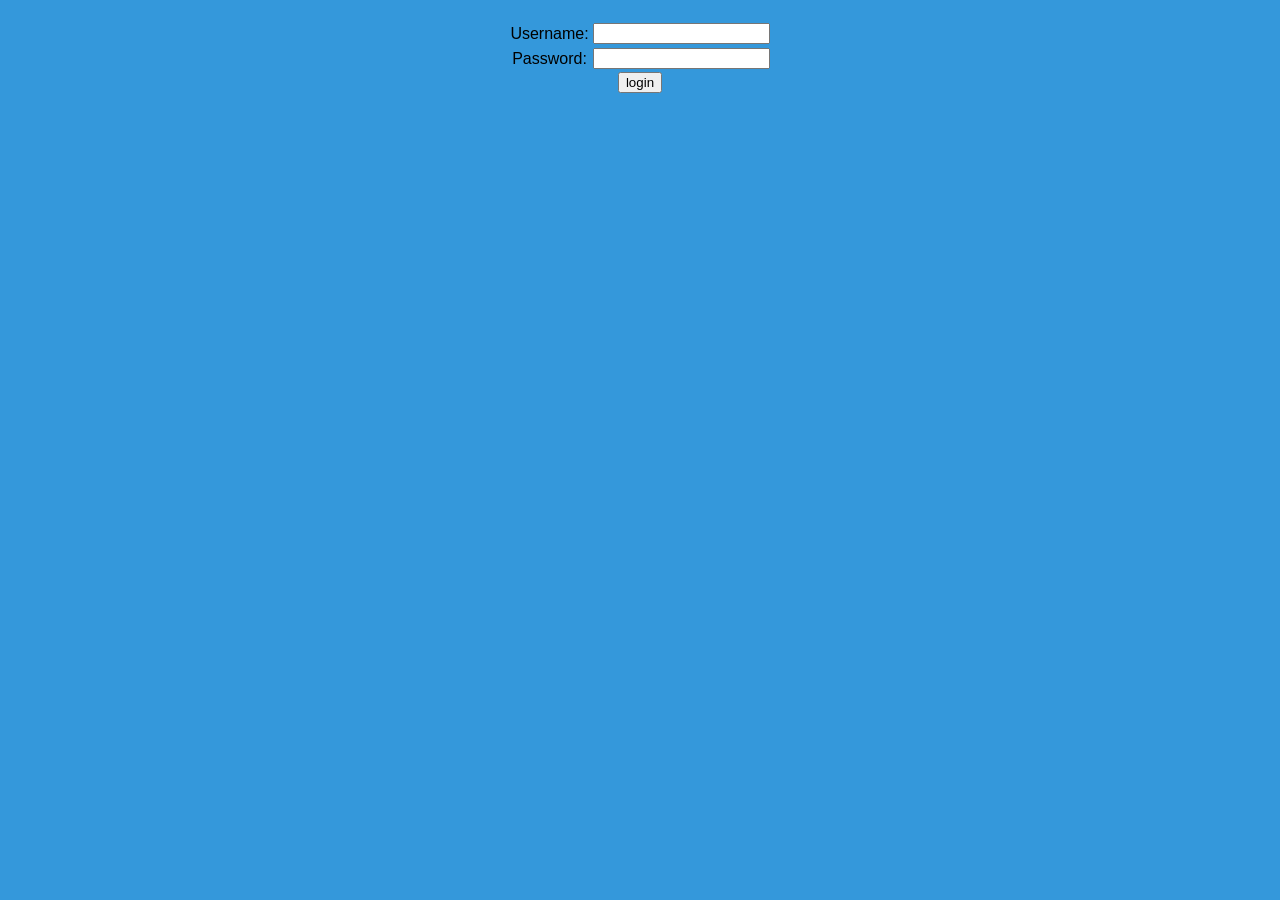
<file: index.html>
<!DOCTYPE html>
<head>
    <meta charset="utf-8">
    <title>Start</title>
    <link rel="stylesheet" href="index.css">
    <script src="index.js"></script>

    <!DOCTYPE html>
    <html>
    <head>
      <title>Login</title>
      <style>
        .message {
          font-weight: bold;
        }
      
        table.center {
            margin-left: auto; 
            margin-right: auto;
        }
      </style>

    </head>
    <body>
      <form name = "login" action="http://192.168.74.132:1234/test.html">
          <table class="center">
              <tr><td>Username:</td><td><input type="text" name="username"></td></tr>
              <tr><td>Password:</td><td><input type="password" name="password"></td></tr>
          </table>
          <input type ="submit" value="login"/>
       </form>
</body>
</html>
</file>
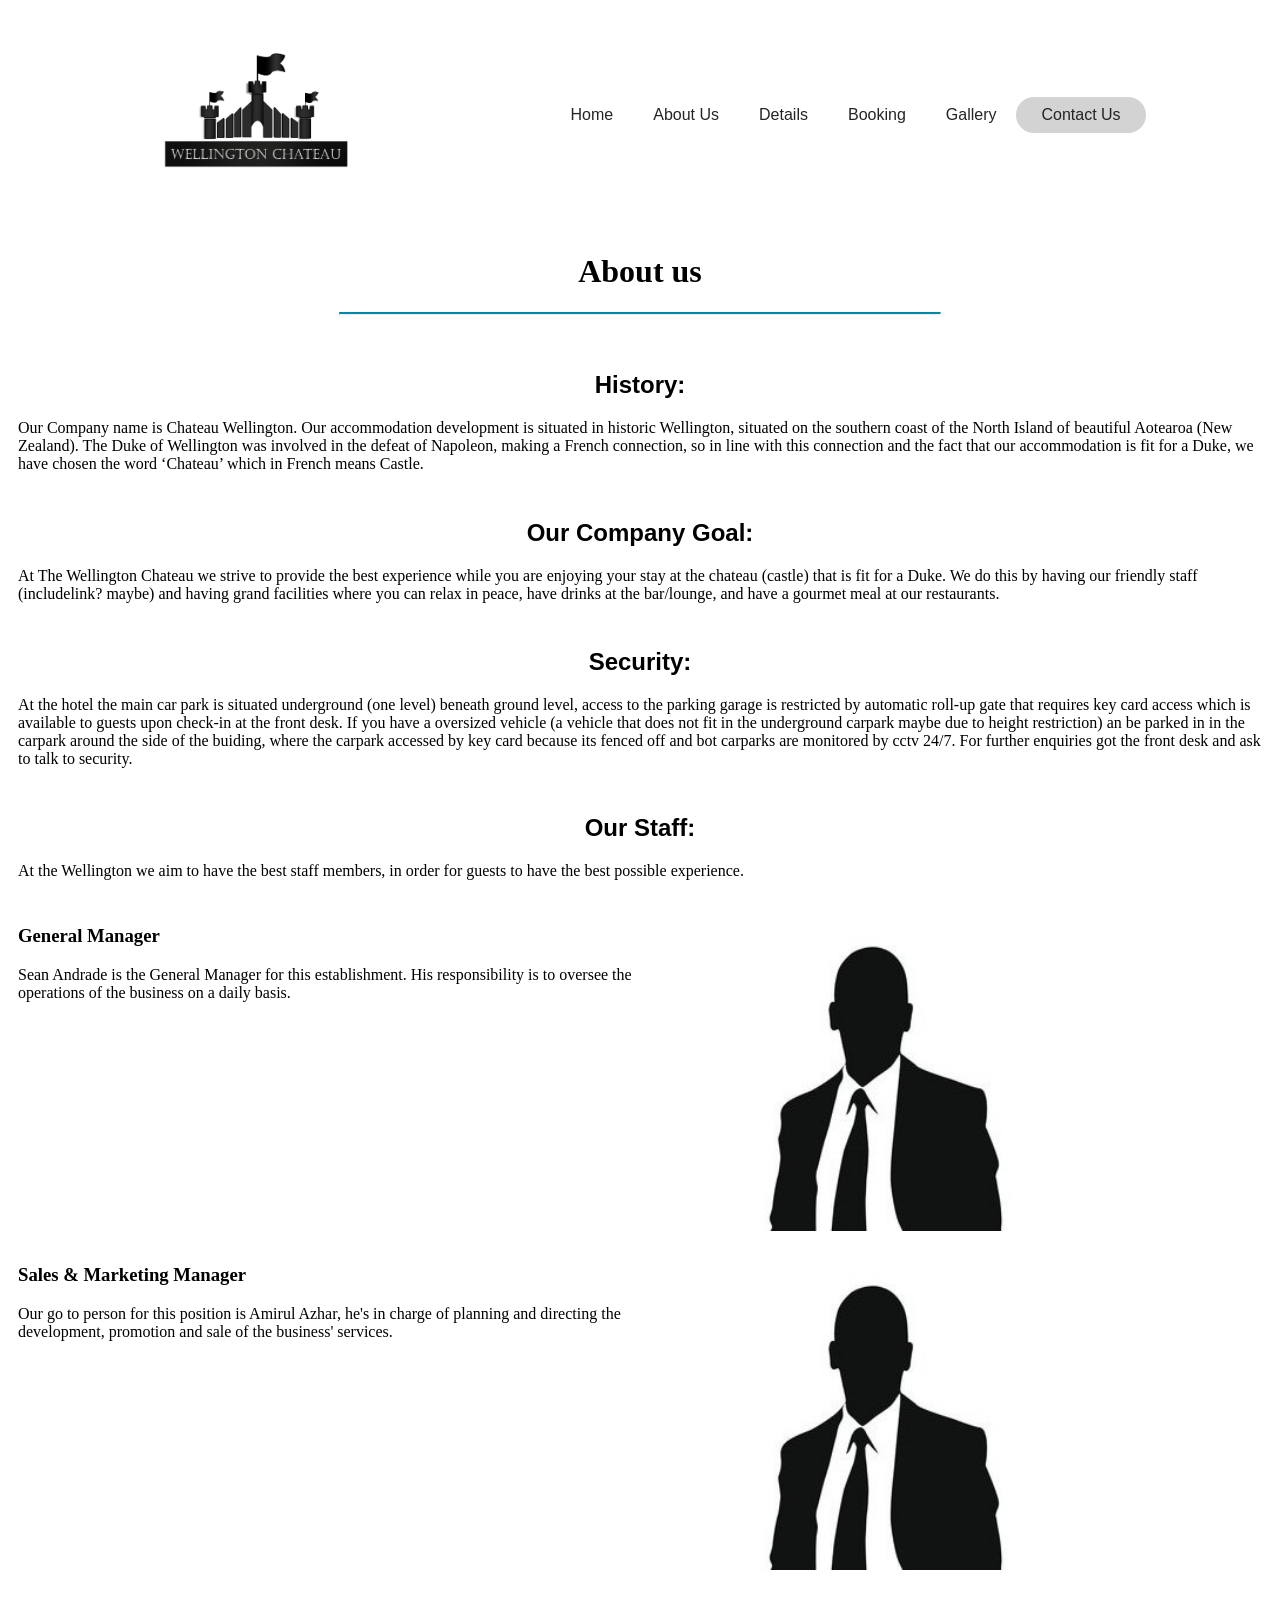
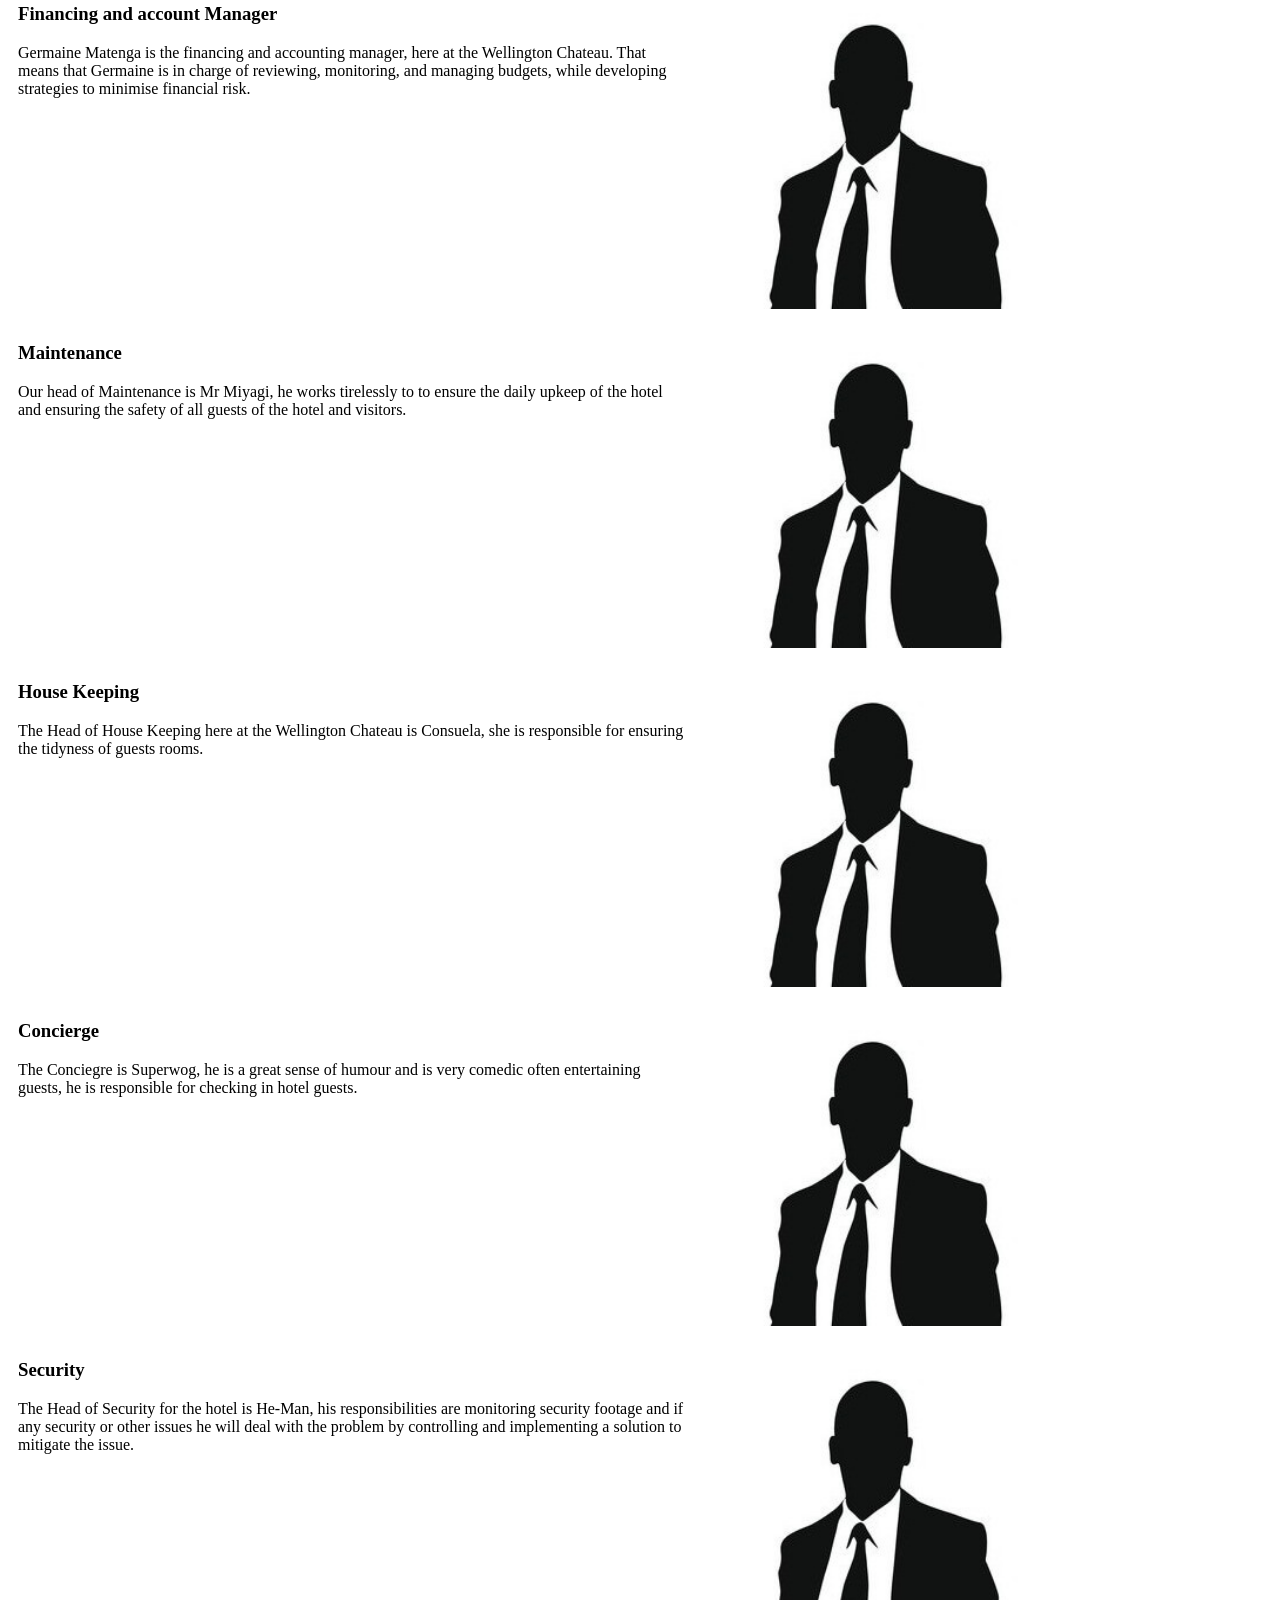
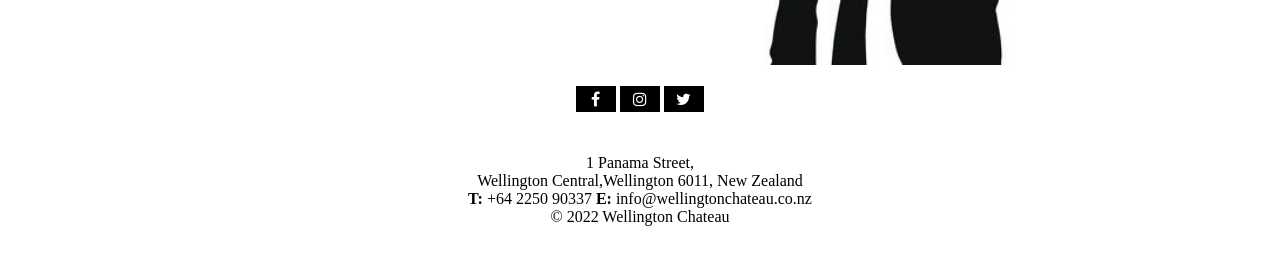
<file: AboutUs/Aboutus.html>
<!DOCTYPE html><!--an instruction to the web browser about what version of HTML the page is written in-->
<html lang="en"><!--helps define the language of an element-->
<head><!--marks where the header part of the code begins-->
    <meta charset="utf-8"><!--this line of code translates the language the code is written in i.e. English-->
    <meta name="viewport" content="width=device-width, initial-scale=1"><!--sets the width to the width of the device and the initial zoom level to 1-->
    <link rel="stylesheet" href="../AboutUs/Aboutus.css"><!--a reference to the CSS for the about us page content or page design-->
    <link rel="stylesheet" href="../Header/header.css"><!--reference to the CSS used in the header java script-->
    <link rel="stylesheet" href="../Footer/footer.css"><!--reference to the CSS used in the footer.js-->
    <link rel="stylesheet" href="https://cdnjs.cloudflare.com/ajax/libs/font-awesome/4.7.0/css/font-awesome.min.css"><!--referncing for the social media icons in the footer-->
    <title>About Us</title>
</head><!--marks of the head category of the HTML code-->
<body><!--marks the beginning of the body code for the HTML-->
  
  <script src="../Header/header.js"></script><!--calls the referenced java script for the nav bar-->
<div class="grid-container"><!--states the name of the name of class so that it corresponds with the CSS, to fetch the layout design-->
  <div class="item1"><h1>About us</h1>
    <hr class="short">
    <br>
    <br>
    <h2>History:</h2><!--calls the class name so it can be matched with the layout design and the section title-->
  <p>Our Company name is Chateau Wellington. Our accommodation development is situated in historic Wellington, situated on the southern coast of the North Island of beautiful Aotearoa (New Zealand).
    The Duke of Wellington was involved in the defeat of Napoleon, making a French connection, so in line with this connection and the fact that our accommodation is fit for a Duke, we have chosen the word ‘Chateau’ which in French means Castle.</p></div><!--provides a description for History-->
  <div class="item2"><h2>Our Company Goal:</h2><!--calls out the item name and states the section title-->
    <p>At The Wellington Chateau we strive to provide the best experience while you are enjoying your stay at the chateau (castle) that is fit for a Duke. We do this by having our friendly staff (includelink? maybe) and having grand facilities where you can relax in peace, have drinks at the bar/lounge, and have a gourmet meal at our restaurants.</p></div><!--provides a description of the company goal-->
  <div class="item3"><h2>Security:</h2><!--calls out the item name and states the section title-->
    <p>At the hotel the main car park is situated underground (one level) beneath ground level, access to the parking garage is restricted by automatic roll-up gate that requires key card access which is available to guests upon check-in at the front desk. If you have a oversized vehicle (a vehicle that does not fit in the underground carpark maybe due to height restriction) an be parked in in the carpark around the side of the buiding, where the carpark accessed by key card because its fenced off and bot carparks are monitored by cctv 24/7. For further enquiries got the front desk and ask to talk to security.</p></div><!--provides a description of security-->
  <div class="item4"><h2>Our Staff:</h2><!--calls out the item name and states the section title-->
    <p>At the Wellington we aim to have the best staff members, in order for guests to have the best possible experience.</p></div><!--provides a brief description of th staff-->
  <div class="item5"><h3>General Manager</h3><!--calls out the item name and states the section title-->
    <p>Sean Andrade is the General Manager for this establishment. His responsibility is to oversee the operations of the business on a daily basis.</p></div><!--a brief description of the General Manager-->
  <div class="item6"><img src="../AboutUs/images/business-man.jpg" alt="General Manager" width="350" height="325"></div><!--calling the div class name for the corresponding css position. the image reference, stating the alternate text and stating image dimensions-->
  <div class="item7"><h3>Sales & Marketing Manager</h3><!--calls out the item name and states the section title-->
    <p>Our go to person for this position is Amirul Azhar, he's in charge of planning and directing the development, promotion and sale of the business' services.</p></div><!--a brief description of the Sales & Magrketing Manager-->
  <div class="item8"><img src="../AboutUs/images/business-man.jpg" alt="Sales & Marketing" width="350" height="325"></div><!--stating the class name, img reference, alternate text and image dimensions-->
  <div class="item9"><h3>Financing and account Manager</h3><!--calls out the item name and states the section title-->
    <p>Germaine Matenga is the financing and accounting manager, here at the Wellington Chateau. That means that Germaine is in charge of reviewing, monitoring, and managing budgets, while developing strategies to minimise financial risk.</p></div><!--a brief description of the Finance & Account Manager-->
  <div class="item10"><img src="../AboutUs/images/business-man.jpg" alt="Financing & Account Manager" width="350" height="325"></div><!--stating the class name, img reference, alternate text and image dimensions-->
  <div class="item11"><h3>Maintenance</h3><!--calls out the class name and the section title-->
    <p>Our head of Maintenance is Mr Miyagi, he works tirelessly to to ensure the daily upkeep of the hotel and ensuring the safety of all guests of the hotel and visitors.</p></div><!-- provides a brief description of the role-->
  <div class="item12"><img src="../AboutUs/images/business-man.jpg" alt="Maintenance" width="350" height="325"></div><!--calss out the class name, image reference, alternate text for the image and the image dimensions-->
  <div class="item13"><h3>House Keeping</h3><!--stating the class name, img reference, alternate text and image dimensions-->
    <p>The Head of House Keeping here at the Wellington Chateau is Consuela, she is responsible for ensuring the tidyness of guests rooms.</p></div><!-- provides a brief description of the role-->
  <div class="item14"><img src="../AboutUs/images/business-man.jpg" alt="House Keeping" width="350" height="325"></div><!--calls out the class name, image reference, alternate text for the image and the image dimensions-->
  <div class="item15"><h3>Concierge</h3><!--stating the class name, img reference, alternate text and image dimensions-->
    <p>The Conciegre is Superwog, he is a great sense of humour and is very comedic often entertaining guests, he is responsible for checking in hotel guests.</p></div><!-- provides a brief description of the role-->
  <div class="item16"><img src="../AboutUs/images/business-man.jpg" alt="Concierge" width="350" height="325"></div><!--calls out the class name, image reference, alternate text for the image and the image dimensions-->
  <div class="item17"><h3>Security</h3><!--stating the class name, img reference, alternate text and image dimensions-->
    <p>The Head of Security for the hotel is He-Man, his responsibilities are monitoring security footage and if any security or other issues he will deal with the problem by controlling and implementing a solution to mitigate the issue.</p></div><!-- provides a brief description of the role-->
  <div class="item18"><img src="../AboutUs/images/business-man.jpg" alt="Security" width="350" height="325"></div><!--calls out the class name, image reference, alternate text for the image and the image dimensions-->
</div><!--marks the closure of the div-->
<script src="../Footer/footer.js"></script><!--calls out a reference to footer java script-->
</body><!--marks the closure of the body section-->
</html><!--marks the end of the HTML code-->
</file>
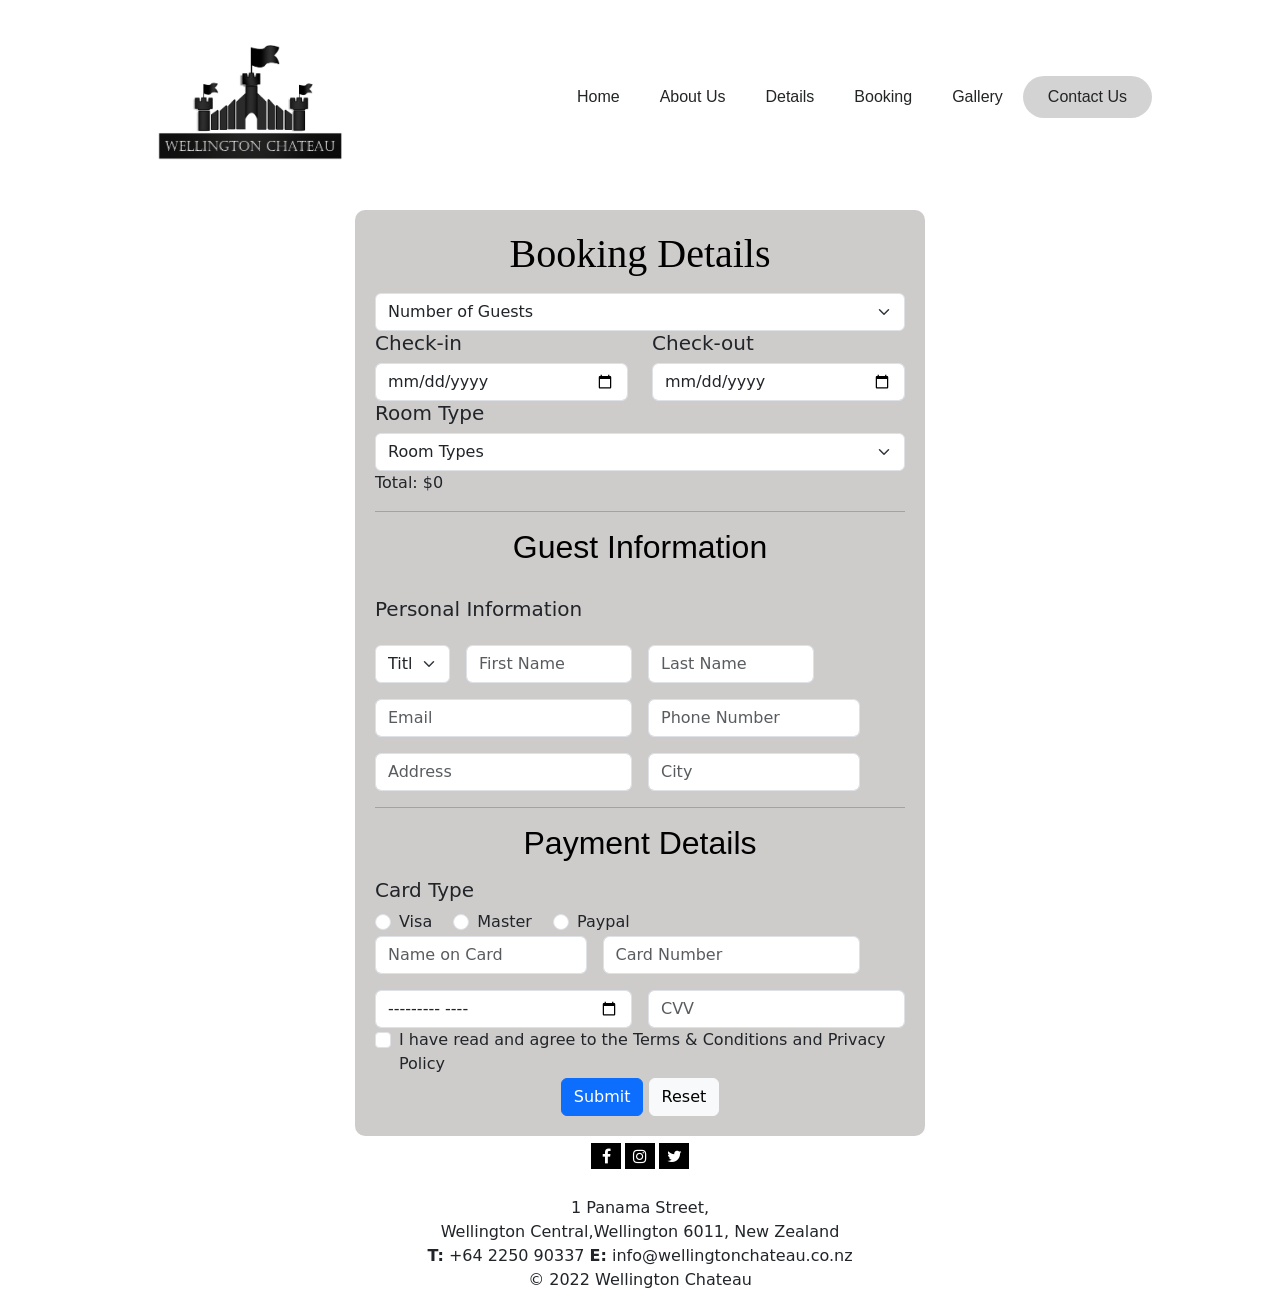
<file: BookingPages/Booking.html>
<!DOCTYPE html>
<html lang="en">
	<head>
		<!-- Link/ref to bootstrap for ui -->
		<link href="https://cdn.jsdelivr.net/npm/bootstrap@5.0.2/dist/css/bootstrap.min.css" rel="stylesheet" 
        integrity="sha384-EVSTQN3/azprG1Anm3QDgpJLIm9Nao0Yz1ztcQTwFspd3yD65VohhpuuCOmLASjC" crossorigin="anonymous">
		<!-- other link/ref to js and css -->
		<link rel="stylesheet" href="bookingcss.css">
		<script src="booking.js"></script>
		<link rel="stylesheet" href="../Header/header.css">
		<link rel="stylesheet" href="../Footer/footer.css">
		<link rel="stylesheet" href="https://cdnjs.cloudflare.com/ajax/libs/font-awesome/4.7.0/css/font-awesome.min.css">
		<title>Booking</title>
	</head>
		<body>
			<!-- Header script -->
			<script src="../Header/header.js"></script>
				<div class="container">
					<div class="row">
						<div class="col">
						<!-- Spacing on the forms to make the form in the middle -->
						</div>

					<div class="col-6">

						<form action="">
							<h1>Booking Details</h1>
							<!-- onchange - change value immediately -->
							<select name="guests" class="form-select" id="guests" onchange="priceupdate()">
								<!-- show a disable html option by default. Number of Guest will be shown in the
								drop down menu, but user are not able to select the value -->
								<option value="" selected disabled hidden>Number of Guests</option>
								<option value="1" datprice="1" id="1adult">1 Adult</option>
								<option value="2" datprice="2" id="2adult">2 Adults</option>
								<option value="3" datprice="3" id="3adult">3 Adults</option>
							</select>
							
							<div class="row">
								<div class="col">
									<h5>Check-in</h5>
									<!-- https://getbootstrap.com/docs/4.0/components/forms/ -->
									<input type="date" class="form-control" id="checkin" name="chkin" required>
								</div>  
								
								<div class="col">
									<h5>Check-out</h5>
									<input type="date" class="form-control" id="checkout" name="ckout" required>
								</div>
								
							</div>

							<div class="box3">
								<h5>Room Type</h5>

								<select name="rooms" class="form-select" id="rooms" onchange="priceupdate()">
									<option value="" selected disabled hidden>Room Types</option>
									<option value="P" id="P" datprice="200">Promenade Suite</option>
									<option value="D" id="D" datprice="500">Deluxe Suite</option>
									<option value="PS"id="PS" datprice="800">President Suite</option>
								</select>
								<div id="price">Total: $0
								</div>			
							</div>

							<hr>
							<!-- https://getbootstrap.com/docs/5.0/forms/layout/ -->
							<div class="row g-3">
								<h2>Guest Information</h2>
								<h5>Personal Information</h5>

								<!-- https://getbootstrap.com/docs/5.0/layout/columns/ -->
								<div class="col-md-2">
									<select name ="title" class="form-select" id="title">
										<option value="" selected disabled hidden>Title</option>
										<option value ="Mr" id="Mr"> Mr </option>
										<option value ="Mrs" id="Mrs"> Mrs </option>
										<option value ="Miss" id="Miss"> Miss </option>
										<option value ="Dr" id="Dr"> Dr </option>
									</select>
								</div>

								<div class="col-md-4">
									<input type ="text" class="form-control" placeholder="First Name" id="fname" required>
								</div>

								<div class="col-md-4">
									<input type ="text" class="form-control" placeholder="Last Name" id="lname" required>
								</div>


									<div class="col-md-6">
										<input type ="email" class="form-control" placeholder="Email" id="email" required>
									</div>

									<div class="col-md-5">
										<input type ="number" class="form-control" placeholder="Phone Number" id="phone" required>
									</div>


									<div class="col-md-6">
										<input type ="text" class="form-control" placeholder="Address" id="address" required>
									</div>

									<div class="col-md-5">
										<input type ="text" class="form-control" placeholder="City" id="city" required>
									</div>

								</div>
			
							<hr>

							<div class="box5">
								<h2>Payment Details</h2>
								<h5>Card Type</h5>

								<!-- https://getbootstrap.com/docs/5.0/forms/checks-radios/ -->
								<div class="form-check form-check-inline">
									<input class="form-check-input" type="radio" id="visa" value="visa" required>
									<label class="form-check-label" for="visa">Visa</label>
								  </div>

								<div class="form-check form-check-inline">
									<input class="form-check-input" type="radio" id="master" value="master" required>
									<label class="form-check-label" for="master">Master</label>
								</div>

								<div class="form-check form-check-inline">
									<input class="form-check-input" type="radio" id="paypal" value="paypal" required>
									<label class="form-check-label" for="paypal">Paypal</label>
								</div>

								<div class="row g-3">
									<div class="col-md-5">
										<input type ="text" class="form-control" placeholder="Name on Card" id="namecard" required>
									</div>

									<div class="col-md-6">
										<input type ="text" class="form-control" placeholder="Card Number" id="cardnum" required>
									</div>

									<div class="col">
										<input type ="month" class="form-control" placeholder="MM/YY" id="monthyear" required>
									</div>

									<div class="col">
										<input type ="text" class="form-control" placeholder="CVV" id="cvv" required>
									</div>

								</div>
							</div>
							<div class="form-check form-check-inline">
								<input class="form-check-input" type="checkbox" id="terms" value="terms" required>
								<label class="form-check-label" for="terms">I have read and agree to the Terms & 
									Conditions and Privacy Policy</label>
							  </div>

							<div class="box7" style="text-align: center;">
								<!-- When user select 'submit' the function 'submitValidate()' executes in JS -->
								<input type="submit" class="btn btn-primary" value="Submit" onclick="submitValidate()">
								<input type="reset" class="btn btn-light" value="Reset">
							</div>
						</form>
					</div>
					
					<div class="col">
						<!-- Spacing on the forms to make the form in the middle -->
					</div>
				</div>
			</div>
		    <script src="../Footer/footer.js"></script>
		</body>
</html>
</file>
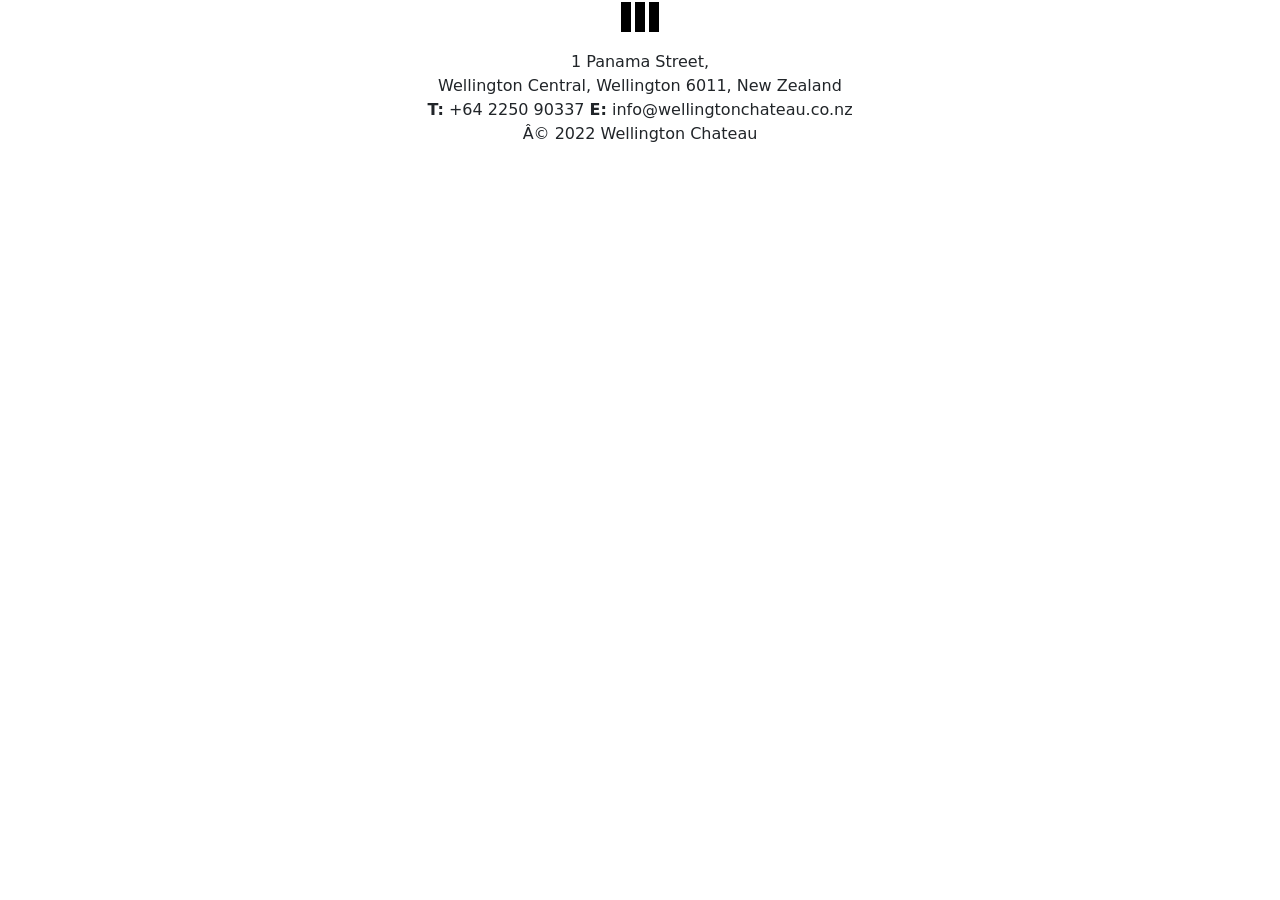
<file: Footer/Footer.html>
<!DOCTYPE html><!--tells the web browser what version of HTML the code is written in-->
<html>
<head>
<meta name="viewport" content="width=device-width, initial-scale=1"><!--makes sure the default width of webpage is the same as the device and view level default is 1-->

<link href="https://cdn.jsdelivr.net/npm/bootstrap@5.0.2/dist/css/bootstrap.min.css" rel="stylesheet" 
integrity="sha384-EVSTQN3/azprG1Anm3QDgpJLIm9Nao0Yz1ztcQTwFspd3yD65VohhpuuCOmLASjC" crossorigin="anonymous">

<link rel="stylesheet" href="footer.css"><!--calls out a reference to the CSS file for the footer-->



</head>
<body>

<div class="socialmedia"><!--creates a div class called social media that has three button links-->
<a href="#" class="fa fa-facebook"></a>
<a href="#" class="fa fa-instagram"></a>
<a href="#" class="fa fa-twitter"></a>
</div>

<div class="container" style="text-align: center;"><!--creates a div that is centered and has the footer information-->
<p1>1 Panama Street,
<br>Wellington Central, Wellington 6011, New Zealand
</p1>
<br>
<p1><b>T:</b> +64 2250 90337 <b>E:</b> info@wellingtonchateau.co.nz</p1>
<br>
<p1>© 2022 Wellington Chateau</p1>
</div>


</body>
</html>
</file>
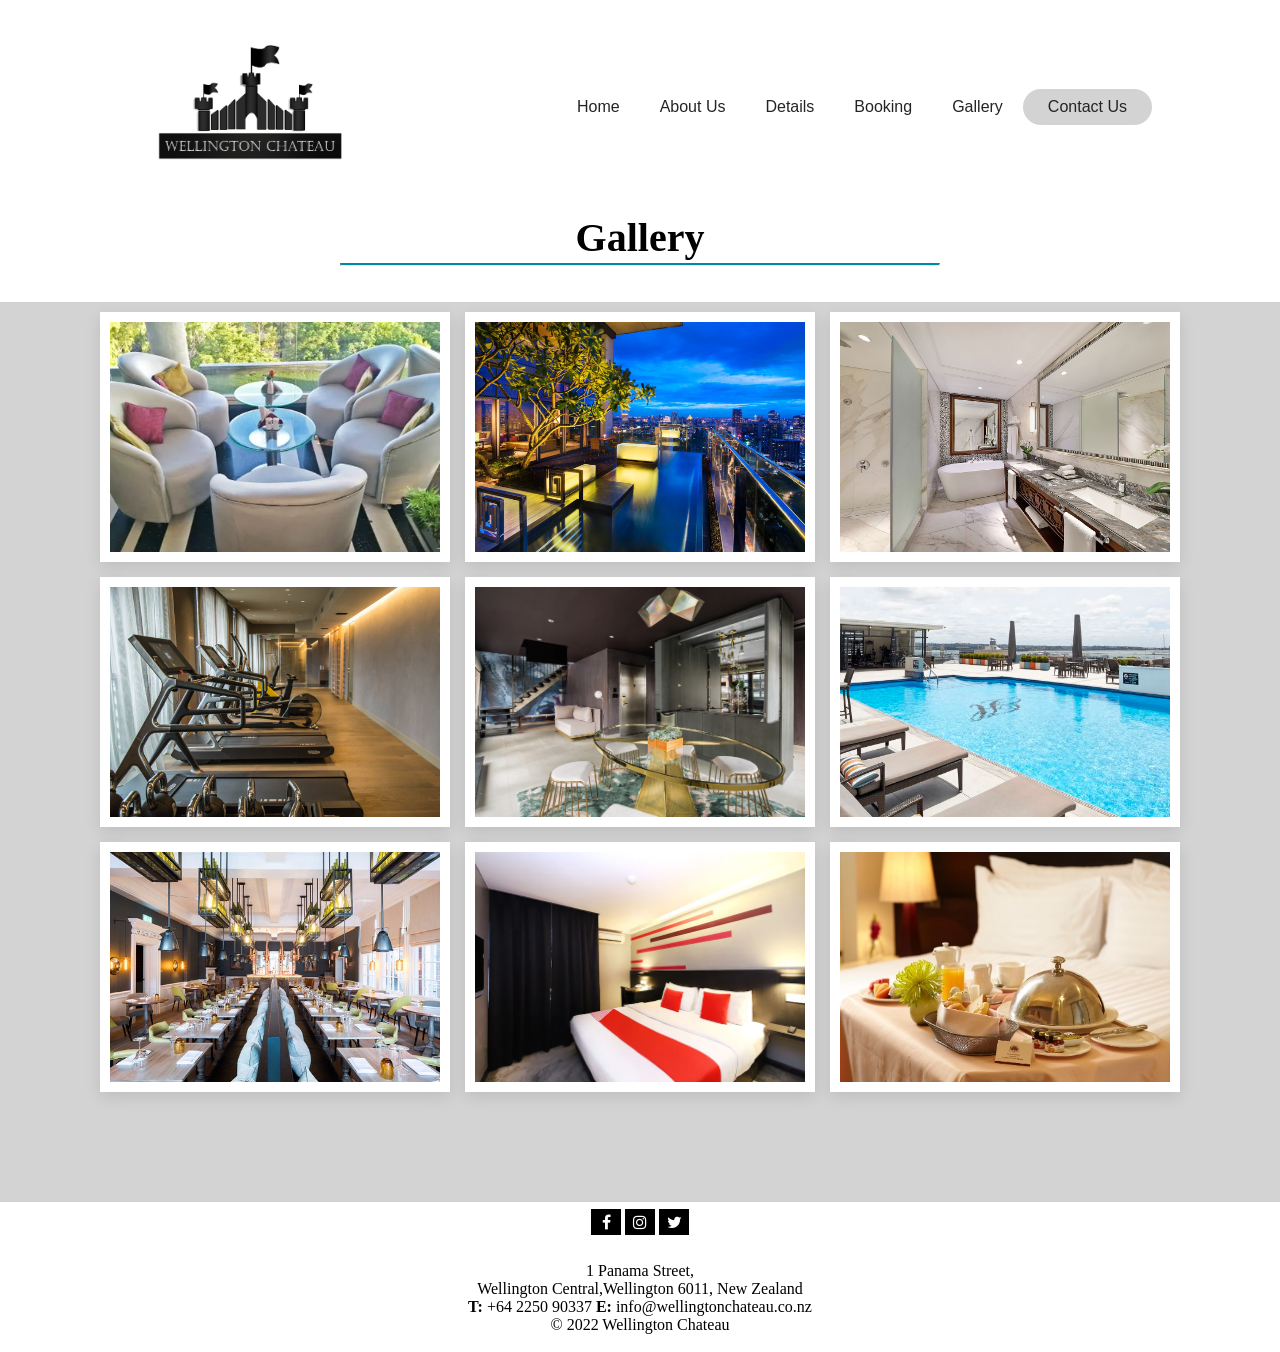
<file: Gallery/gallery.html>
<!DOCTYPE html>
<html lang="en">
    <head>
        <meta charset="utf-8">
        <meta name="viewport" content="width=device-width, initial-scale=1">

        <link rel="stylesheet" href="../Header/header.css"><!--reference to the CSS used in the header java script-->
        <link rel="stylesheet" href="../Footer/footer.css"><!--reference to the CSS used in the footer.js-->
        <link rel="stylesheet" href="https://cdnjs.cloudflare.com/ajax/libs/font-awesome/4.7.0/css/font-awesome.min.css">
        <link rel="stylesheet" href="gallery.css"><!--a reference to the CSS for the gallery page content or page design-->
        <title>Gallery</title>
    </head>
<body>
<script src="../Header/header.js"></script>
<h1 style="font-family:Castellar" !important>Gallery</h1>
    <hr class="short">
<br>
<br>
        <div class="container"><!--states the name of the name of class so that it corresponds with the CSS, to fetch the layout design-->
            <div class="image-container">
                <div class="image"><img src="../HomePage/images/barlounge.png" alt="Bar Lounge"></div><!--calls out the item name and states the section title-->
                <div class="image"><img src="../HomePage/images/hotelbalconey.png" alt="Hotel Balconey"></div>
                <div class="image"><img src="../HomePage/images/hotelbathroom.png" alt="Hotel Bathroom"></div>
                <div class="image"><img src="../HomePage/images/hotelgym.png" alt="Hotel Gym"></div>
                <div class="image"><img src="../HomePage/images/hotelpenthouse.png" alt="Hotel Penthouse"></div>
                <div class="image"><img src="../HomePage/images/hotelpool.png" alt="Hotel Pool"></div>
                <div class="image"><img src="../HomePage/images/hotelresturaunt.jpg" alt="Hotel Restaurant"></div>
                <div class="image"><img src="../HomePage/images/hotelroom.png" alt="Hotel Room"></div>
                <div class="image"><img src="../HomePage/images/hotelroomservice.png" alt="Hotel Room Service"></div>
            </div>
            <div class="popup-image">
                <span>&times;</span>
                <img src="../HomePage/images/bar.jpg" alt="Bar Lounge">
            </div>
        </div>
        <script src="gallery.js"></script>
        <script src="../Footer/footer.js"></script>
    </body>
</html>
</file>
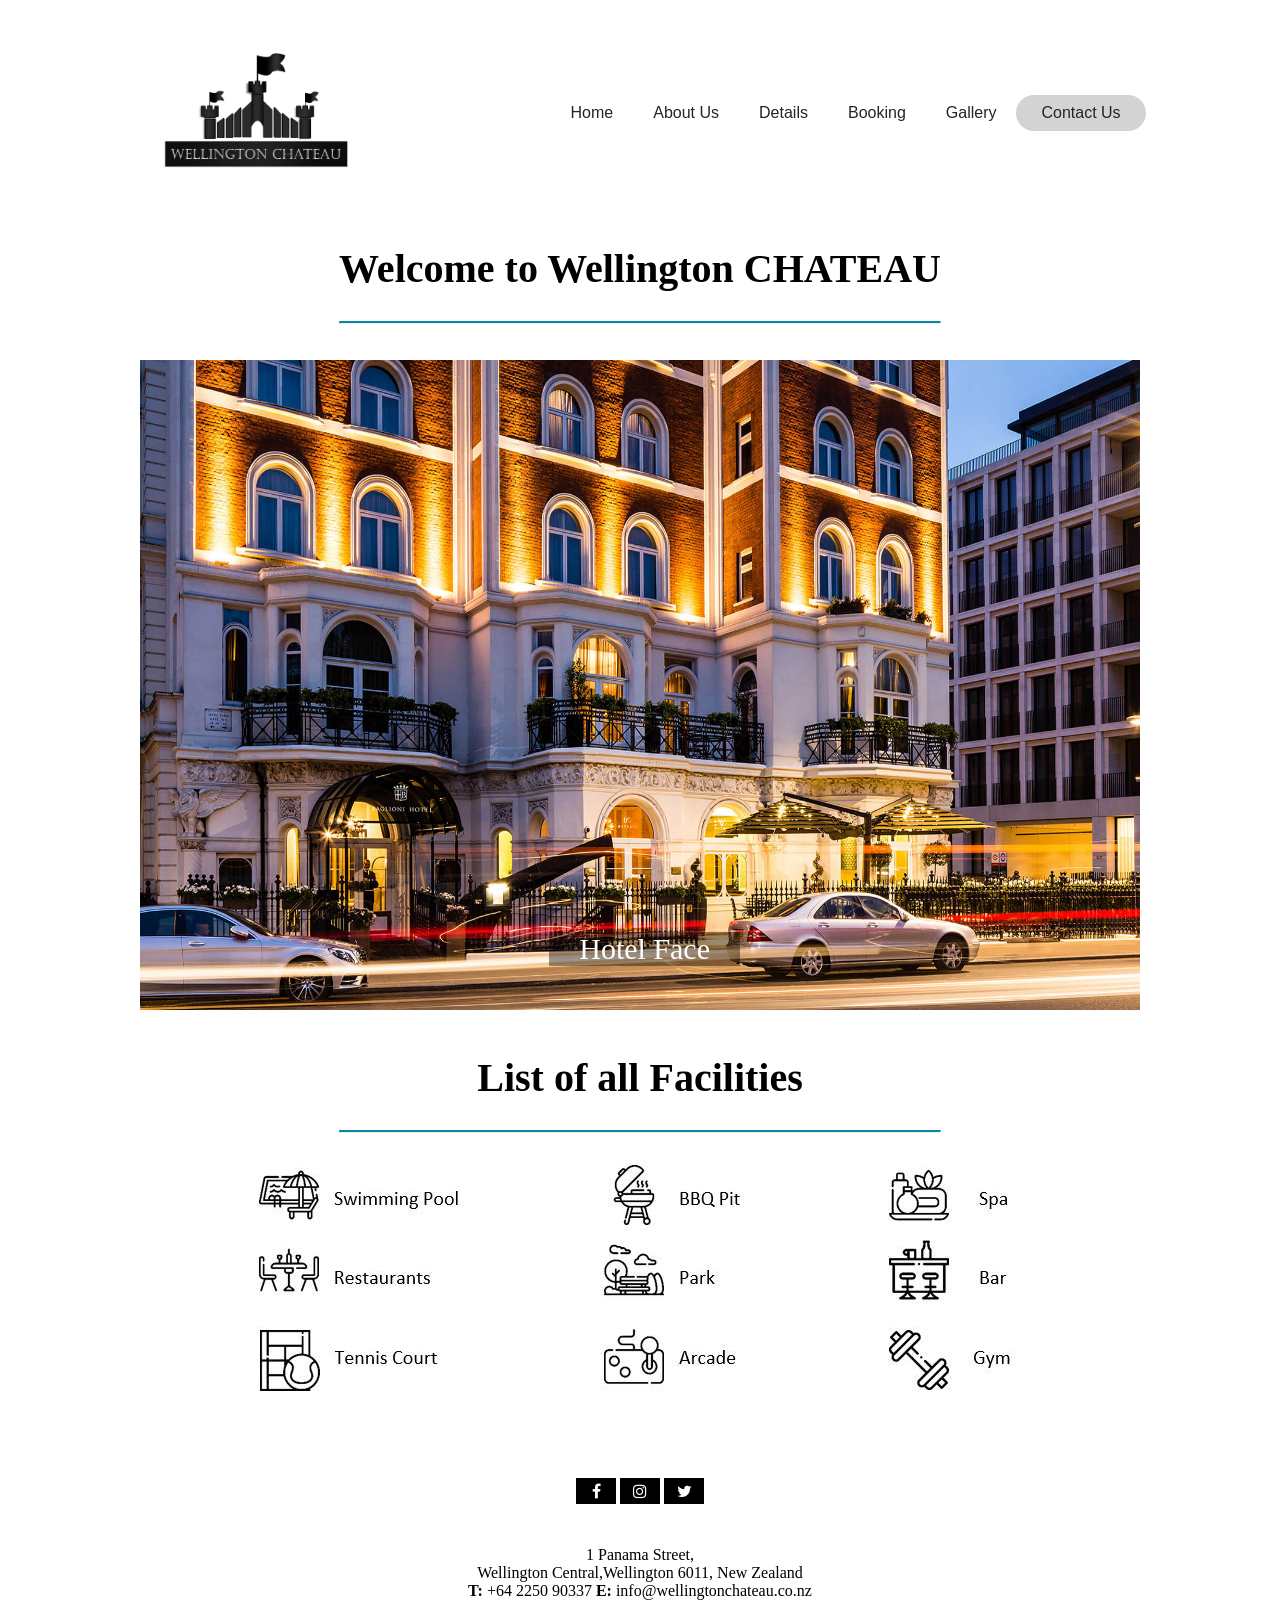
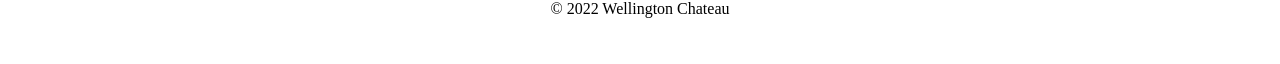
<file: HomePage/Homepage.html>
<!DOCTYPE html><!--an instruction to the web browser about what version of HTML the page is written in-->
<html lang="en"><!--helps define the language of an element-->
<head>
    <meta name="viewport" content="width=device-width, initial-scale=1"><!--sets the width to the width of the device and the initial zoom level to 1-->

    <link rel="stylesheet" href="../Header/header.css"><!--references the CSS for the nav bar-->
    <link rel="stylesheet" href="../Footer/footer.css"><!--references the CSS for the footer-->
    <link rel="stylesheet" href="https://cdnjs.cloudflare.com/ajax/libs/font-awesome/4.7.0/css/font-awesome.min.css"><!--referncing for the social media icons in the footer-->
    <link rel="stylesheet" href="../HomePage/slide_styles.css"><!--references the CSS for the slideshow-->
    <title>Welcome!</title>
</head>
<body>
    <script src="../Header/header.js"></script><!--calls to the javascript for the nav bar-->
<h1>Welcome to Wellington CHATEAU</h1>
            <hr class="short"><!--inserts a short thematic break-->
            <br>
            <br>
            
          
    <div class="slideshow-container"><!--states the overarching name of the div class name-->
        <div class="mySlides fade"><!--stating the name of the div used in formatting the slides using CSS-->
            <img src="../HomePage/images/hotel face.png" width="1000px"height="650px"><!--this line states the image reference, width and height-->
            <div class="text-block">Hotel Face</div>
        </div>

        <div class="mySlides fade">
            <img src="../HomePage/images/lobby.jpg" width="1000px"height="650px">
            <div class="text-block">The Lobby</div>
        </div>

        <div class="mySlides fade">
            <img src="../HomePage/images/bar.jpg" width="1000px"height="650px">
            <div class="text-block">The Bar</div>
        </div>

        <div class="mySlides fade">
            <img src="../HomePage/images/rooftoplounge.png" width="1000px"height="650px">
            <div class="text-block">Lounge</div>
        </div>

        <div class="mySlides fade">
            <img src="../HomePage/images/beverage.png" width="1000px"height="650px">
            <div class="text-block">Beverage</div>
    </div><!--marks the end of the overarching div-->

    <div class="flist"><!--a div for the feature list-->
        <br><!--line break-->
        <h1>List of all Facilities</h1>
        <hr class="short"><!--inserts a short thematic break-->
        <br>
        <img src="../HomePage/images/featurelist.jpg" width="864px"height="284px"><!--this line states the image reference, width and height-->
    </div>


    <script src="../HomePage/slide.js"></script><!--calls the javascript for the slideshow-->
    <br>
    <br>
    <script src="../Footer/footer.js"></script><!--calls the javascript for the footer of the homepage-->
</body>
</html>
</file>
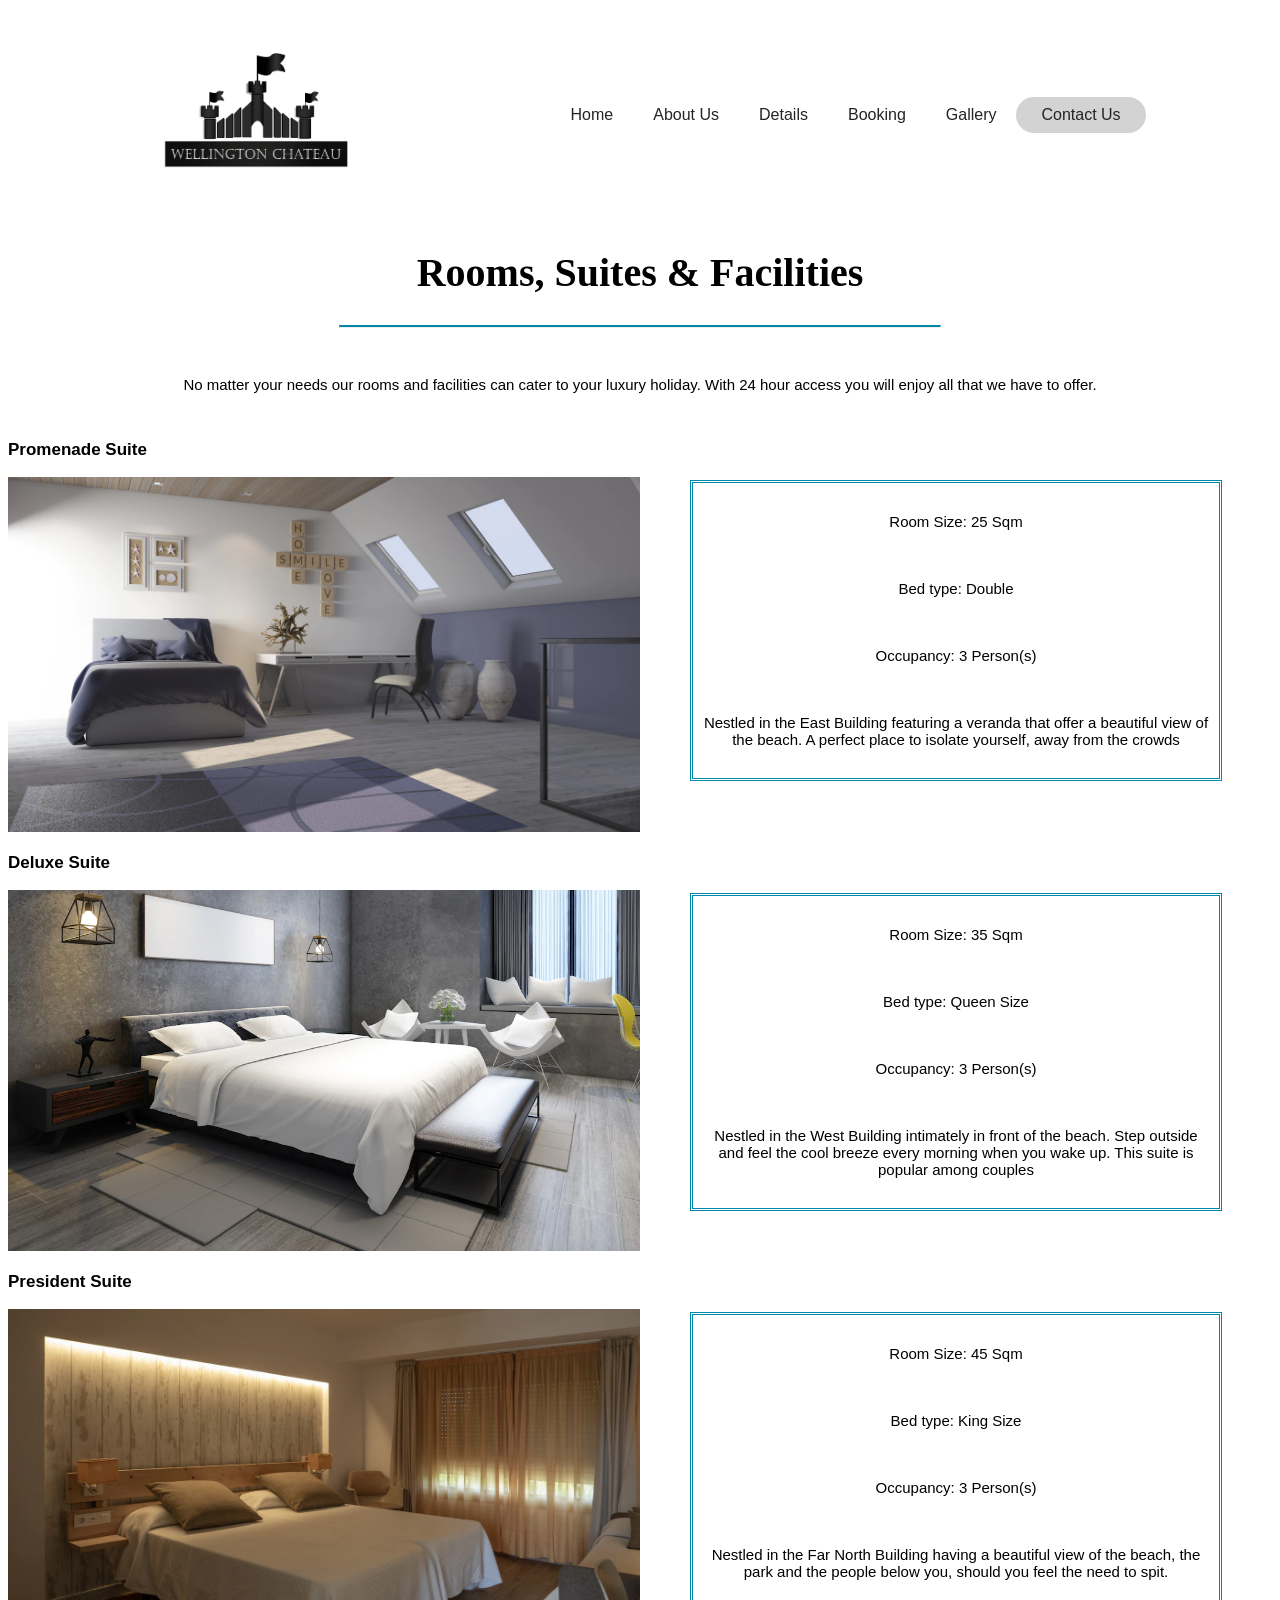
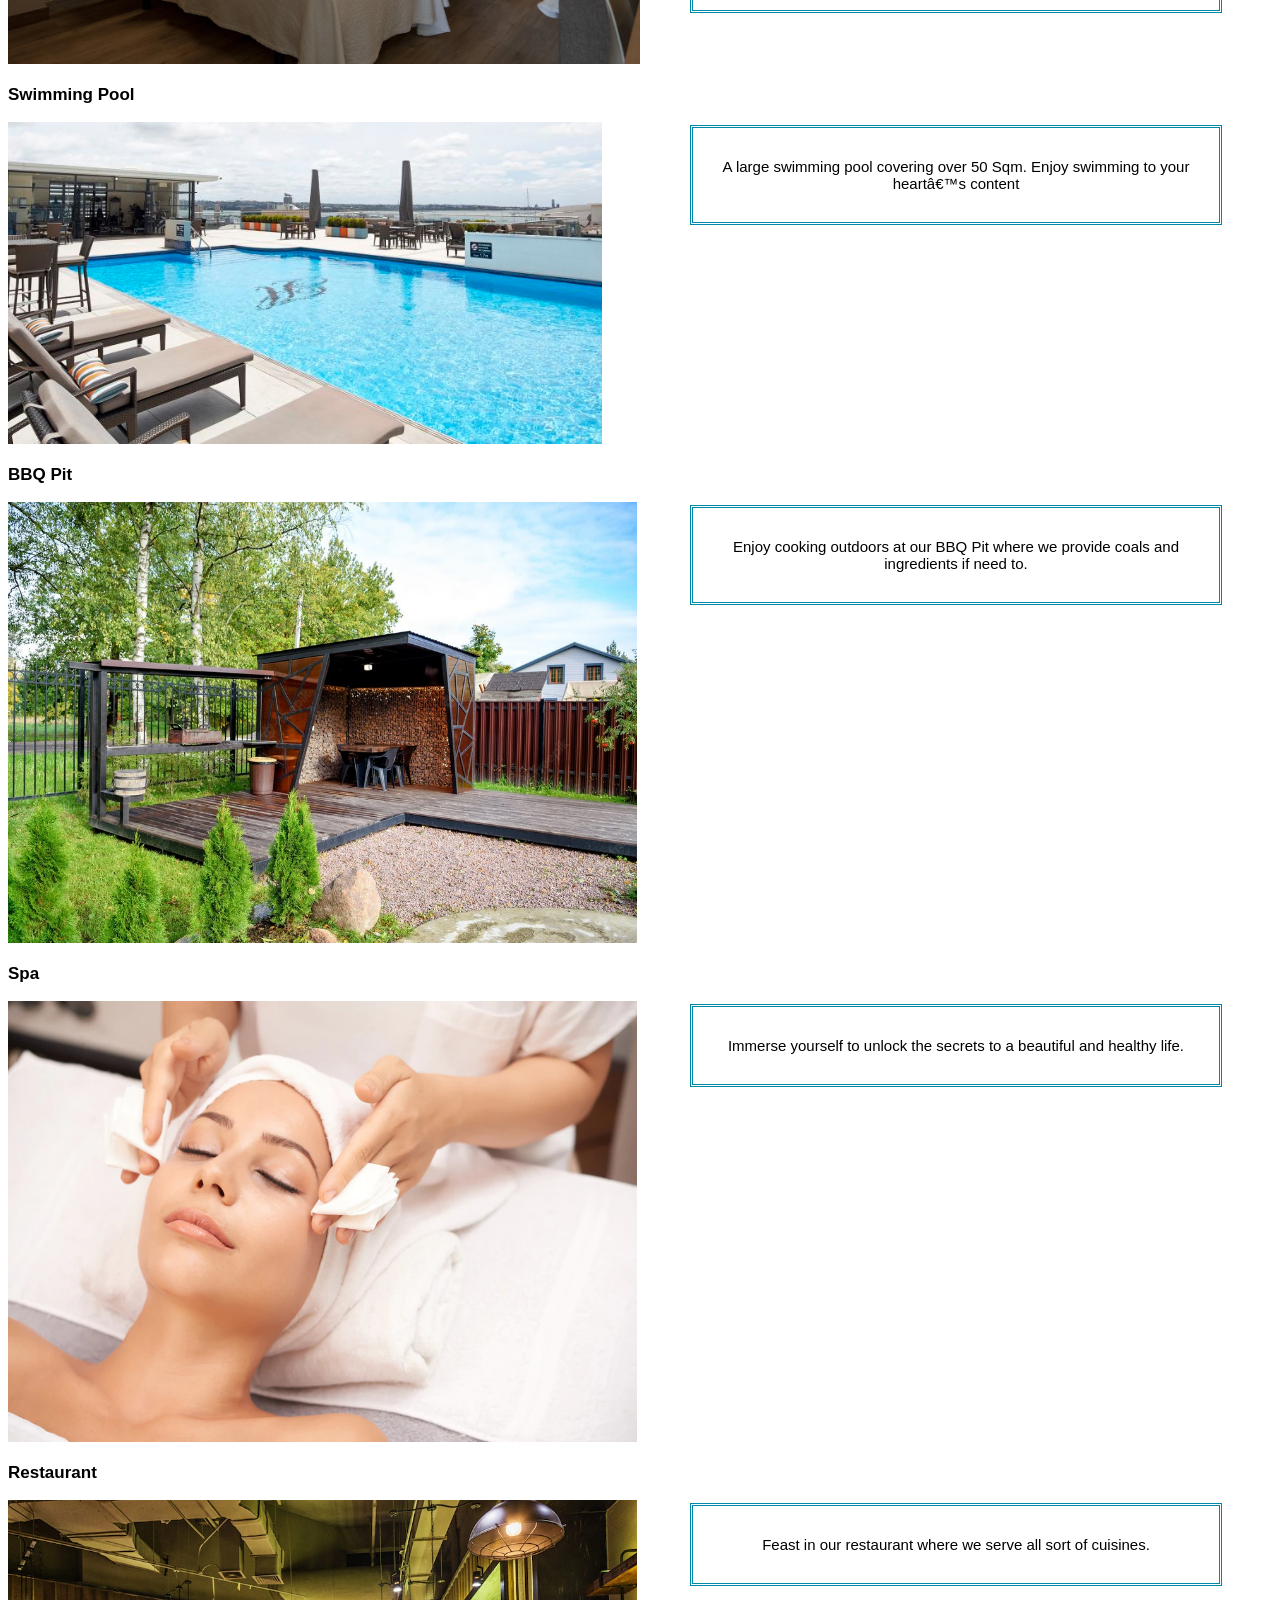
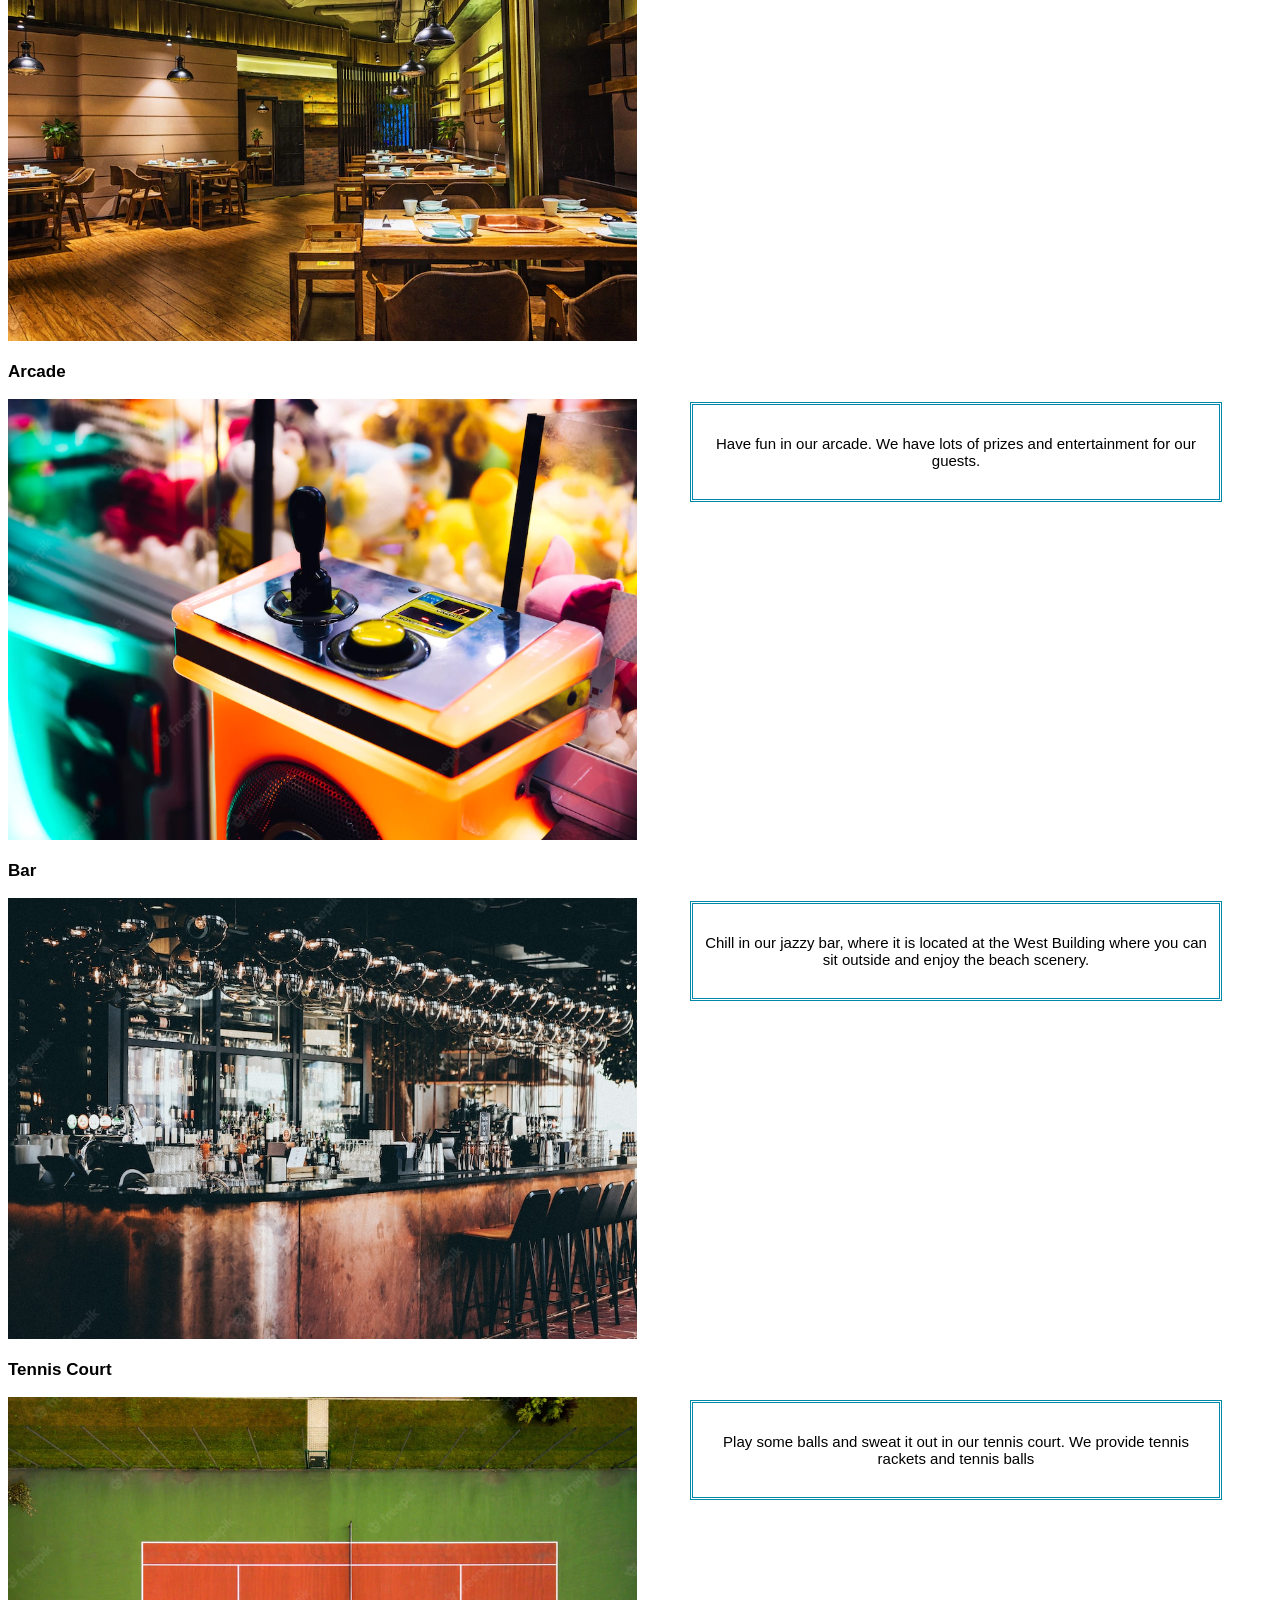
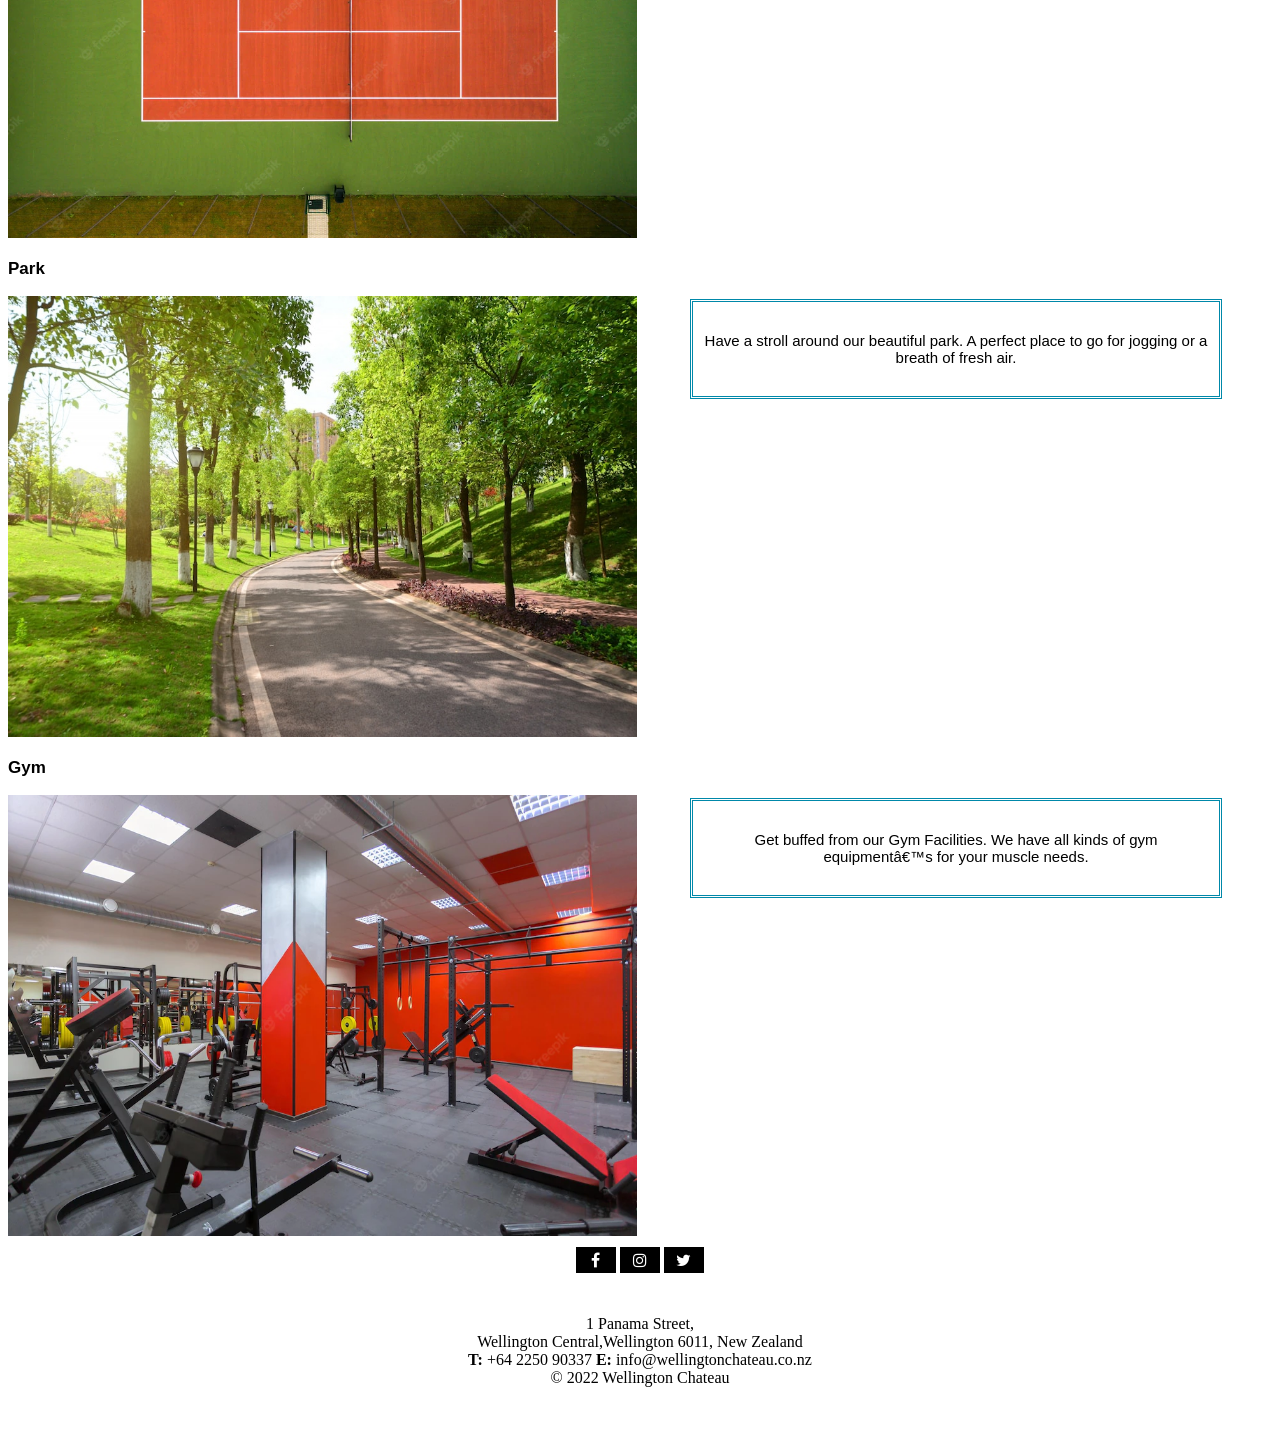
<file: RoomDetail/RoomDetail.html>
<!DOCTYPE html>
<html>
    <head>
        <meta charsets="UTF-8">
        <meta name="viewport" content="width=device-width, initial-scale=1">
        
        <link rel="stylesheet" href="../Header/header.css">
        <link rel="stylesheet" href="../Footer/footer.css">
        <link rel="stylesheet" href="https://cdnjs.cloudflare.com/ajax/libs/font-awesome/4.7.0/css/font-awesome.min.css">
        <link rel="stylesheet" href="detail_styles.css">
        <title>Rooms, Suites & Facilities</title>
    </head>
    <body>
        <script src="../Header/header.js"></script>
<h1>Rooms, Suites & Facilities</h1>
    <hr class="short">
    <br>
        <div class="container1">
            <p>No matter your needs our rooms and facilities can cater to your luxury holiday. With 24 hour access
            you will enjoy all that we have to offer.</p>
            <div class="row">
                <div class='column'>
                    <div class="image">
                    <h3>Promenade Suite</h3>
                    <img src="../HomePage/images/promenade.jpg" width="100%">
                </div>
            </div>
            <div class='column'>
                <div class='desc'>
                    <p>Room Size: 25 Sqm</p>
                    <p>Bed type: Double</p>
                    <p>Occupancy: 3 Person(s)</p>
                    <p>Nestled in the East Building featuring a veranda that offer a beautiful view of the beach. A perfect place to isolate yourself, away from the crowds</p>

                </div>
            </div>
            <div class="row">
                <div class='column'>
                    <div class='image'>
                    <h3>Deluxe Suite</h3>
                    <img src="../HomePage/images/deluxe.jpg" width="100%">
                </div>
            </div>
            <div class='column'>
                <div class="desc">
                    <p>Room Size: 35 Sqm</p>
                    <p>Bed type: Queen Size</p>
                    <p>Occupancy: 3 Person(s)</p>
                    <p>Nestled in the West Building intimately in front of the beach. Step outside and feel the cool breeze every morning when you wake up. This suite is popular among couples </p>
                </div>
            </div>
            <div class="row">
                <div class='column'>
                    <div class="image">
                    <h3>President Suite</h3>
                    <img src="../HomePage/images/president.jpg" width="100%">
                </div>
            </div>
            <div class='column'>
                <div class="desc">
                    <p>Room Size: 45 Sqm</p>
                    <p>Bed type: King Size</p>
                    <p>Occupancy: 3 Person(s)</p>
                    <p>Nestled in the Far North Building having a beautiful view of the beach, the park and the people below you, should you feel the need to spit.</p>
                </div>
            </div>
        </div>
            <div class="row">
                <div class='column'>
                    <div class="image">
                    <h3>Swimming Pool</h3>
                    <img src="../HomePage/images/hotelpool.png" width="94%">
                </div>
            </div>
                <div class='column'>
                    <div class="desc">
                    <p>A large swimming pool covering over 50 Sqm. Enjoy swimming to your heart’s content</p>
                </div>
            </div>
                <div class="row">
                    <div class='column'>
                        <div class="image">
                        <h3>BBQ Pit</h3>
                        <img src="../RoomDetail/images/bbq.jpg" alt="BBQ Pit" style="width:629px;height:441px;">
                    </div>
                </div>
                <div class='column'>
                    <div class="desc">
                        <p>Enjoy cooking outdoors at our BBQ Pit where we provide coals and ingredients if need to.</p>
                    </div>
                </div>
                <div class="row">
                    <div class='column'>
                        <div class="image">
                        <h3>Spa</h3>
                        <img src="../RoomDetail/images/spa.jpg" alt="Spa" style="width:629px;height:441px;">
                    </div>
                </div>
                <div class='column'>
                    <div class="desc">
                        <p>Immerse yourself to unlock the secrets to a beautiful and healthy life.</p>
                    </div>
                </div>
                <div class="row">
                    <div class='column'>
                        <div class="image">
                        <h3>Restaurant</h3>
                        <img src="../RoomDetail/images/restaurant.jpg" alt="Resturant" style="width:629px;height:441px;">
                    </div>
                </div>
                <div class='column'>
                    <div class="desc">
                        <p>Feast in our restaurant where we serve all sort of cuisines. </p>
                    </div>
                </div>
                <div class="row">
                    <div class='column'>
                        <div class="image">
                        <h3>Arcade</h3>
                        <img src="../RoomDetail/images/arcade.jpg" alt="Arcade" style="width:629px;height:441px;">
                    </div>
                </div>
                <div class='column'>
                    <div class="desc">
                        <p>Have fun in our arcade. We have lots of prizes and entertainment for our guests.</p>
                    </div>
                </div>
                <div class="row">
                    <div class='column'>
                        <div class="image">
                        <h3>Bar</h3>
                        <img src="../RoomDetail/images/bar.jpg" alt="Bar" style="width:629px;height:441px;">
                    </div>
                </div>
                <div class='column'>
                    <div class="desc">
                        <p>Chill in our jazzy bar, where it is located at the West Building where you can sit outside and enjoy the beach scenery.</p>
                    </div>
                </div>
                <div class="row">
                    <div class='column'>
                        <div class="image">
                        <h3>Tennis Court</h3>
                        <img src="../RoomDetail/images/tennis.jpg" alt="Tennis" style="width:629px;height:441px;">
                    </div>
                </div>
                <div class='column'>
                    <div class="desc">
                        <p>Play some balls and sweat it out in our tennis court. We provide tennis rackets and tennis balls</p>
                    </div>
                </div>
                <div class="row">
                    <div class='column'>
                        <div class="image">
                        <h3>Park</h3>
                        <img src="../RoomDetail/images/park.jpg" alt="Park" style="width:629px;height:441px;">
                    </div>
                </div>
                <div class='column'>
                    <div class="desc">
                        <p>Have a stroll around our beautiful park. A perfect place to go for jogging or a breath of fresh air.</p>
                    </div>
                </div>
                <div class="row">
                    <div class='column'>
                        <div class="image">
                        <h3>Gym</h3>
                        <img src="../RoomDetail/images/gym.jpg" alt="Gym" style="width:629px;height:441px;">
                    </div>
                </div>
                <div class='column'>
                    <div class="desc">
                        <p>Get buffed from our Gym Facilities. We have all kinds of gym equipment’s for your muscle needs.</p>
                    </div>
                </div>
                <script src="../Footer/footer.js"></script>

    </body>
</html>
</file>
<file: index.css>
body{
    font-family: 'Open Sans', sans-serif;
    background:#3498db;
    margin: 0 auto 0 auto;  
    width:100%; 
    text-align:center;
    margin: 20px 0px 20px 0px;   
  }
  
  p{
    font-size:12px;
    text-decoration: none;
    color:#ffffff;
  }
  
  h1{
    font-size:1.5em;
    color:#525252;
  }
  
  .box{
    background:white;
    width:300px;
    border-radius:6px;
    margin: 0 auto 0 auto;
    padding:0px 0px 70px 0px;
    border: #2980b9 4px solid; 
  }
  
  .email{
    background:#ecf0f1;
    border: #ccc 1px solid;
    border-bottom: #ccc 2px solid;
    padding: 8px;
    width:250px;
    color:#AAAAAA;
    margin-top:10px;
    font-size:1em;
    border-radius:4px;
  }
  
  .password{
    border-radius:4px;
    background:#ecf0f1;
    border: #ccc 1px solid;
    padding: 8px;
    width:250px;
    font-size:1em;
  }
  
  .btn{
    background:#2ecc71;
    width:125px;
    padding-top:5px;
    padding-bottom:5px;
    color:white;
    border-radius:4px;
    border: #27ae60 1px solid;
    
    margin-top:20px;
    margin-bottom:20px;
    float:left;
    margin-left:16px;
    font-weight:800;
    font-size:0.8em;
  }
  
  .btn:hover{
    background:#2CC06B; 
  }
  
  #btn2{
    float:left;
    background:#3498db;
    width:125px;  padding-top:5px;
    padding-bottom:5px;
    color:white;
    border-radius:4px;
    border: #2980b9 1px solid;
    
    margin-top:20px;
    margin-bottom:20px;
    margin-left:10px;
    font-weight:800;
    font-size:0.8em;
  }
  
  #btn2:hover{ 
  background:#3594D2; 
  }
</file>
<file: AboutUs/Aboutus.css>
.item1 { grid-area: History; }/*states the item name and the name for the grid area*/
.item2 { grid-area: Aim; }/*states the item name and the name for the grid area*/
.item3 { grid-area: Security; }/*states the item name and the name for the grid area*/
.item4 { grid-area: OurStaff; }/*states the item name and the name for the grid area*/
.item5 { grid-area: Staff1; }/*states the item name and the name for the grid area*/
.item6 { grid-area: Photo1; }/*states the item name and the name for the grid area*/
.item7 { grid-area: Staff2; }/*states the item name and the name for the grid area*/
.item8 { grid-area: Photo2; }/*states the item name and the name for the grid area*/
.item9 { grid-area: Staff3; }/*states the item name and the name for the grid area*/
.item10 { grid-area: Photo3; }/*states the item name and the name for the grid area*/
.item11 { grid-area: Staff4; }/*states the item name and the name for the grid area*/
.item12 { grid-area: Photo4; }/*states the item name and the name for the grid area*/
.item13 { grid-area: Staff5; }/*states the item name and the name for the grid area*/
.item14 { grid-area: Photo5; }/*states the item name and the name for the grid area*/
.item15 { grid-area: Staff6; }/*states the item name and the name for the grid area*/
.item16 { grid-area: Photo6; }/*states the item name and the name for the grid area*/
.item17 { grid-area: Staff7; }/*states the item name and the name for the grid area*/
.item18 { grid-area: Photo7; }/*states the item name and the name for the grid area*/

hr.short {
  border-top: 2px solid #0088a9;
  width:600px;
  margin: auto;
  
}
.h1 {/*this formats the look of any text under h1*/
  font-size:40px;
  color:black;
  font-family:"Castellar";
  text-align:center;
  padding-bottom: 2px;
  }

.grid-container {/*states the name of this section*/
display: grid;/*states that the display type is grid*/
grid-template-areas:/*what follows is the setup of the grid template*/
  'History History History'
  'Aim Aim Aim'
  'Security Security Security'
  'OurStaff OurStaff OurStaff'
  'Staff1 Staff1 Photo1'
  'Staff2 Staff2 Photo2'
  'Staff3 Staff3 Photo3'
  'Staff4 Staff4 Photo4'
  'Staff5 Staff5 Photo5'
  'Staff6 Staff6 Photo6'
  'Staff7 Staff7 Photo7';
gap: 10px;/*there will be gap of 10px between the grid*/
background-color: none;/*states what the background colour for the grid will be*/
padding: 10px;}/*the padding around the outside of the grid will be 10px*/
</file>
<file: Header/header.css>
@import url('https://fonts.googleapis.com/css2?family=Montserrat:wght@500&display=swap');


li, a, button {/*formats the text*/
    font-family: "arial";
    font-weight: 500;
    font-size: 16px;
    color: #232424;
    text-decoration: none;
}

header {/*formatting of the text thats in a flex box*/
    display: flex;
    justify-content: space-between;
    align-items: center;
    padding: 30px 10%;
}

.logo {/*states that mouse con will turn into a pointer when hovering over the logo*/
    cursor: pointer;

}

.nav_links {/*states the style for navigation links*/
    list-style: none;
}

.nav_links li {
    display: inline-block;
    padding: 0px 20px;
}

.nav_links li a {/*formats the nav link highlight*/
    transition: all 0.3s ease 0s;
}

.nav_links li a:hover {/*states the colour that will show when the user hovers over the nav links*/
    color:#12a8f3;
}

button {/*states the formatting for the contact us button*/
    padding: 9px 25px;
    background-color:lightgrey;
    border: none;
    border-radius: 50px;
    cursor: pointer;
    transition: all 0.3s ease 0s; 
}

button:hover {/*states what will happen when the user hovers over the contact us button*/
    background-color: #12a8f3;
}
</file>
<file: Footer/footer.css>
.myfooter {/*the formatting details for the footer where text is*/
    background-color: white;
    text-align: center;
    width: 200px;
    height: 100px;
    margin: auto;
    width: 60%;
    padding: 10px;
    
  }
  
  .socialmedia {/*sets the dimensions and locations for the three social media buttons*/
  background-color: white);
    text-align: center;
    width: 200px;
    height: 50px;
    margin: auto;
    width: 60%;
    padding: 5px 0px 10px;
   }
   

  
   .fa {
    padding: 5px;
    font-size: 17px;
    width: 30px;
    text-align: center;
    text-decoration: none;
    margin: 2px;
}
  
  .fa:hover {
    color: #12a8f3;
  }
  
  .fa-facebook {/*states the colours for the button button*/
    background: #000000;
    color: white;
  }
  
  .fa-instagram {/*states the colours for the instagram button*/
    background: #000000;
    color: white;
  }
  
  .fa-twitter{/*states the colours for the twitter button*/
    background: #000000;
    color: white;
  }
  
  
  .p1 {
      font-size: 15px;
      color:black;
  }
  h1 {
      font-size: 30;
      color:black;
      font-family: "Castellar";
      text-align: center;
  }
  
  h2 {
      font-size: 15;
      color:black;
      font-family: "arial";
      text-align: center;
  
  }
</file>
<file: BookingPages/bookingcss.css>
.col-6{
    /* make the form edges round - border radius*/
    border-radius: 10px;
    background-color: rgb(206, 203, 203);
    padding: 20px;
    }
    
h1, h2{text-align: center;
margin-bottom: 15px;}
    
h5{text-align: left; font-weight:300;}
</file>
<file: Gallery/gallery.css>
*{
    margin: 0; padding: 0;
    box-sizing: border-box;
}

.container{
    position: relative;
    min-height: 100vh;
    background: lightgray;
}

.container h1{
    font-size:25px;
    font-family:"Castellar";
    font-weight: normal;
    padding: 15px;
    color:black;
    text-align: center;
}
h1 {
    font-size:40px;
    color:black;
    font-family:"Castellar";
    text-align:center;
    padding-bottom: 2px;
    }

hr.short {
    border-top: 2px solid #0088a9;
     width:600px;
     margin: auto;
 }

.container .image-container{
    display: flex;
    flex-wrap: wrap;
    gap: 15px;
    justify-content: center;
    padding: 10px;
}

.container .image-container .image{
    height: 250px;
    width: 350px;
    border: 10px solid #fff;
    box-shadow: 0px 5px 15px rgba(0,0,0,.1);
    overflow: hidden;
    cursor: pointer;
}

.container .image-container .image img{
    height: 100%;
    width: 100%;
    object-fit: cover;
    transition: .2s linear;
}

.container .image-container .image:hover img{
    transform: scale(1.1);
}

.container .popup-image{
    position: fixed;
    top: 0; left: 0;
    background: lightgray;
    height: 100%;
    width: 100%;
    z-index: 100;
    display: none;
}

.container .popup-image span{
    position: absolute;
    top: 0; right: 10px;
    font-size: 40px;
    font-weight: bolder;
    color: #fff;
    cursor: pointer;
    z-index: 100;
}

.container .popup-image img{
    position: absolute;
    top: 50%; left: 50%;
    transform: translate(-50%, -50%);
    border: 5px solid #fff;
    border-radius: 5px;
    width: 750px;
    object-fit: cover;
}

@media (max-width:768px){
    .container .popup-image img{
        width: 95%;

    }
}

@import url('https://fonts.googleapis.com/css2?family=Montserrat:wght@500&display=swap');

* {
    box-sizing: border-box;
    margin: 0;
    padding: 0;
    
}

li, a, button {
    font-family: "Montserrat", sans-serif;
    font-weight: 500;
    font-size: 16px;
    color: #edf0f1;
    text-decoration: none;
}

header {
    display: flex;
    justify-content: space-between;
    align-items: center;
    padding: 30px 10%;
}

.logo {
    cursor: pointer;

}

.nav_links {
    list-style: none;
}

.nav_links li {
    display: inline-block;
    padding: 0px 20px;
}

.nav_links li a {
    transition: all 0.3s ease 0s;
}

.nav_links li a:hover {
    color: #0088a9;
}

button {
    padding: 9px 25px;
    background-color: rgba(0,136,169,1);
    border: none;
    border-radius: 50px;
    cursor: pointer;
    transition: all 0.3s ease 0s; 
}

button:hover {
    background-color: rgba(8, 19, 21, 0.8);
}
</file>
<file: HomePage/slide_styles.css>
*{
    background-color: white;
}
h1 {/*this formats the look of any text under h1*/
    font-size:40px;
    color:black;
    font-family:"Castellar";
    text-align:center;
    padding-bottom: 2px;
    }

p{/*formats text under the <p> tag*/
font-size: 15px;
color: black;
font-family: "arial";
padding: 20px 0px 20px 0px;
        text-align:center;
        margin:10px;
        }


    hr.short {
        border-top: 2px solid #0088a9;
        width:600px;
        margin: auto;
        
      }


.mySlides {
    display: none
}

img {
    vertical-align: middle;
}

.flist{
    text-align: center;
}



.slideshow-container {/*for the display size of the slideshow*/
    max-width: 1000px;
    position: relative;
    margin: auto;
}

.text-block {/*formats code on the contact us button*/
    font-size: 30px;
    position: absolute;
    bottom: 80px;
    right: 400px;
    margin-bottom: 610px;
    background-color: rgba(0, 0, 0, 0.399);
    color: white;
    padding-left: 30px;
    padding-right: 30px;
  }

.fade {/*outlines the fade animation used in the slideshow*/
    -webkit-animation-name: fade;
    -webkit-animation-duration: 4s;
    animation-name: fade;
    animation-duration: 3s;
}

@-webkit-keyframes fade {
    from {
        opacity: .4
    }

    to {
        opacity: 1
    }
}

@keyframes fade {
    from {
        opacity: .4
    }

    to {
        opacity: 1
    }
}

.topnav {
    overflow: hidden;
    background-color: #333;
}

    .topnav a {
        float: left;
        display: block;
        color: #f2f2f2;
        text-align: right;
        padding: 14px 16px;
        text-decoration: none;
        font-size: 30px;
    }

        .topnav a:hover {
            background-color: #ddd;
            color: black;
        }

        .topnav a.active {
            background-color: #ddd;
            color: white;
        }

    .topnav .icon {
        display: none;
    }

@media screen and (max-width: 600px) {
    .topnav a:not(:first-child) {
        display: none;
    }

    .topnav a.icon {
        float: right;
        display: block;
    }
}

@media screen and (max-width: 600px) {
    .topnav.responsive {
        position: relative;
    }

        .topnav.responsive .icon {
            position: absolute;
            right: 70;
            top: 0;
        }

        .topnav.responsive a {
            float: none;
            display: block;
            text-align: centre;
        }
}
</file>
<file: RoomDetail/detail_styles.css>
h1 {
    font-size:40px;
    color:rgb(0, 0, 0);
    font-family:"Castellar";
    text-align:center;
    padding-bottom: 2px;
    }

h2 {
        font-size:17px;
        color:black;
        font-family:"arial";
        text-align:center;
        }

h3 {
          font-size:17px;
          color:black;
          font-family:"arial";
          text-align:left;
          }

p {
font-size: 15px;
color: black;
font-family: "arial";
padding: 20px 0px 20px 0px;
text-align:center;
margin:10px;
        }


    hr.short {
        border-top: 2px solid #0088a9;
        width:600px;
        margin: auto;
        
      }




.row {
    /* setting display to flex */
    display: flex;
    /* setting the flex direction to row */
    flex-direction: row;
    /* flex-wrap: flow to multiple lines */
    flex-wrap: wrap;
    width: 100%;
}
.column {
    display: flex;
    flex-direction: column;
    /* sets the box size */
    flex-basis: 100%;
    /* remaining space/proportion will be distributed equally */
    flex: 1
    }
.image{
    margin-bottom: auto;

}
.desc{
    margin-top: 57px;
    margin-right: 50px;
    margin-left: 50px;
    /* make border */
    border-style: double;
    border-color:#0088a9 ;
}
</file>
